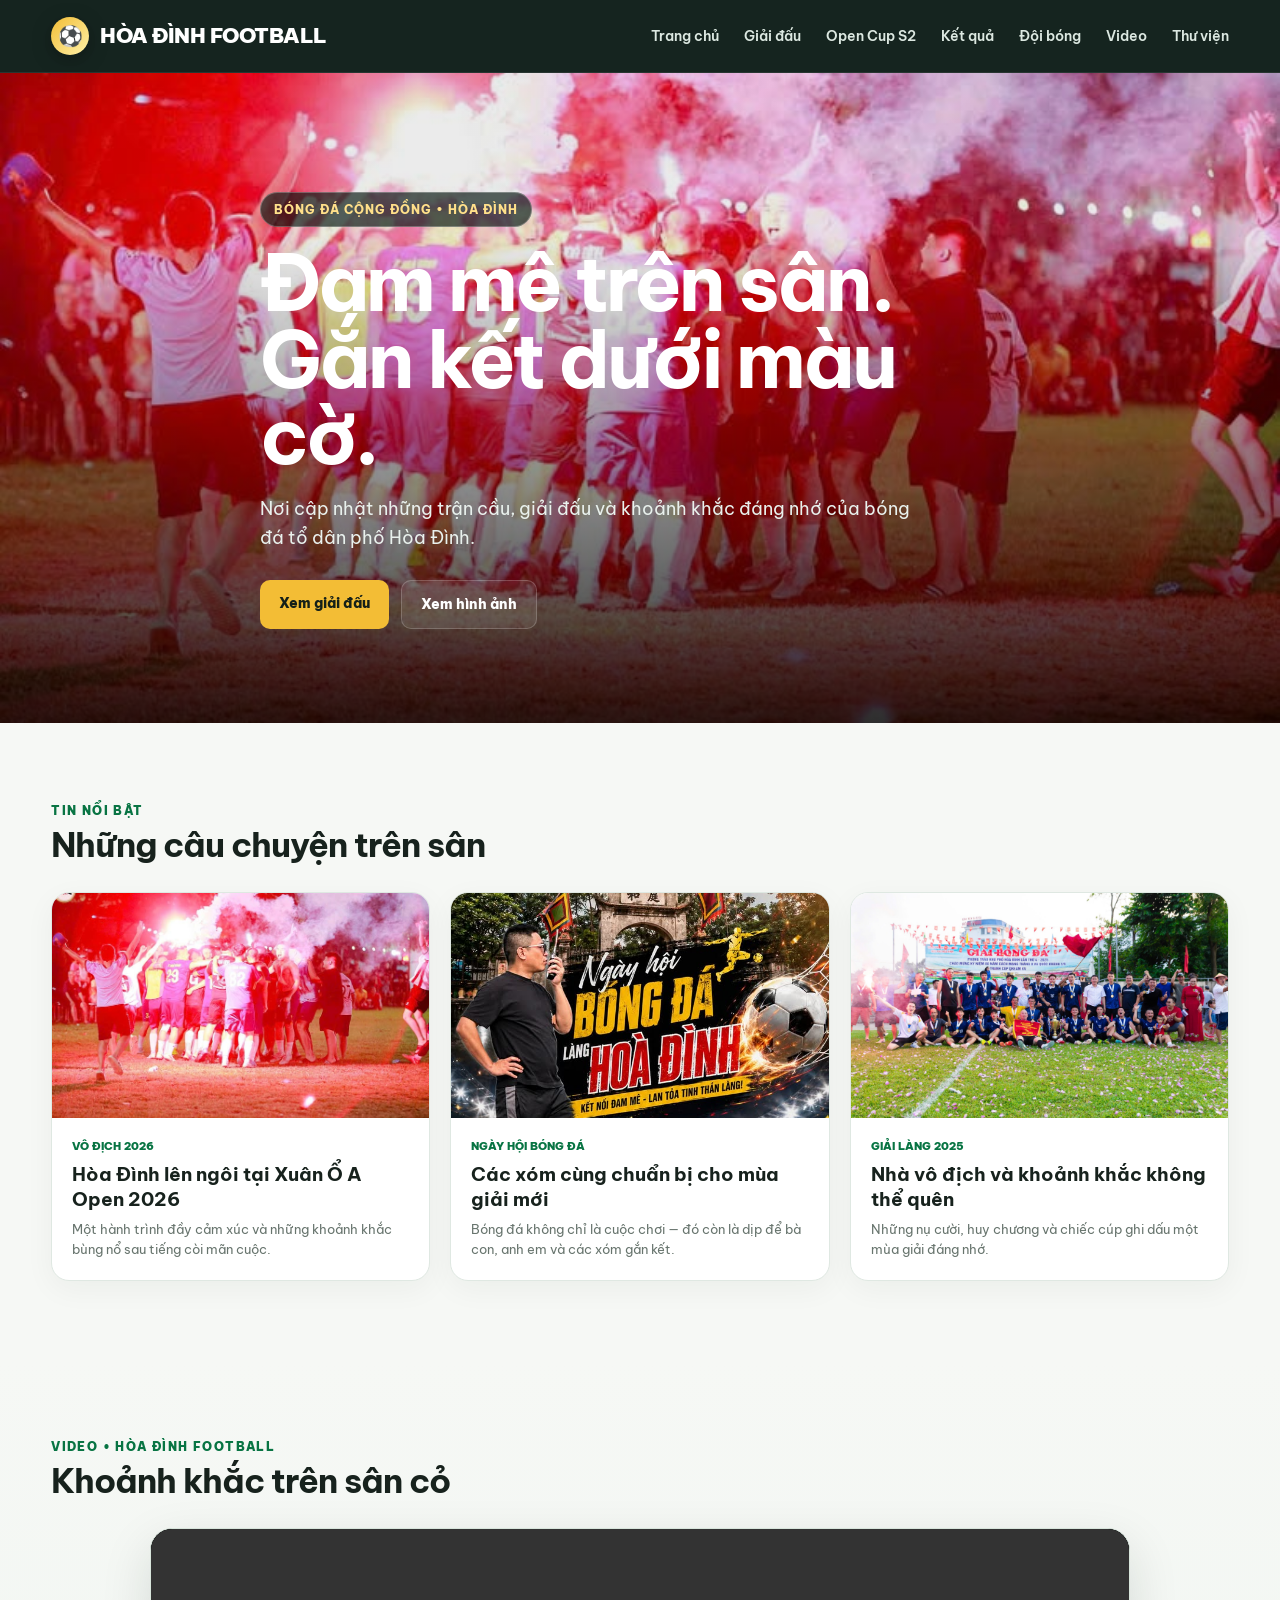
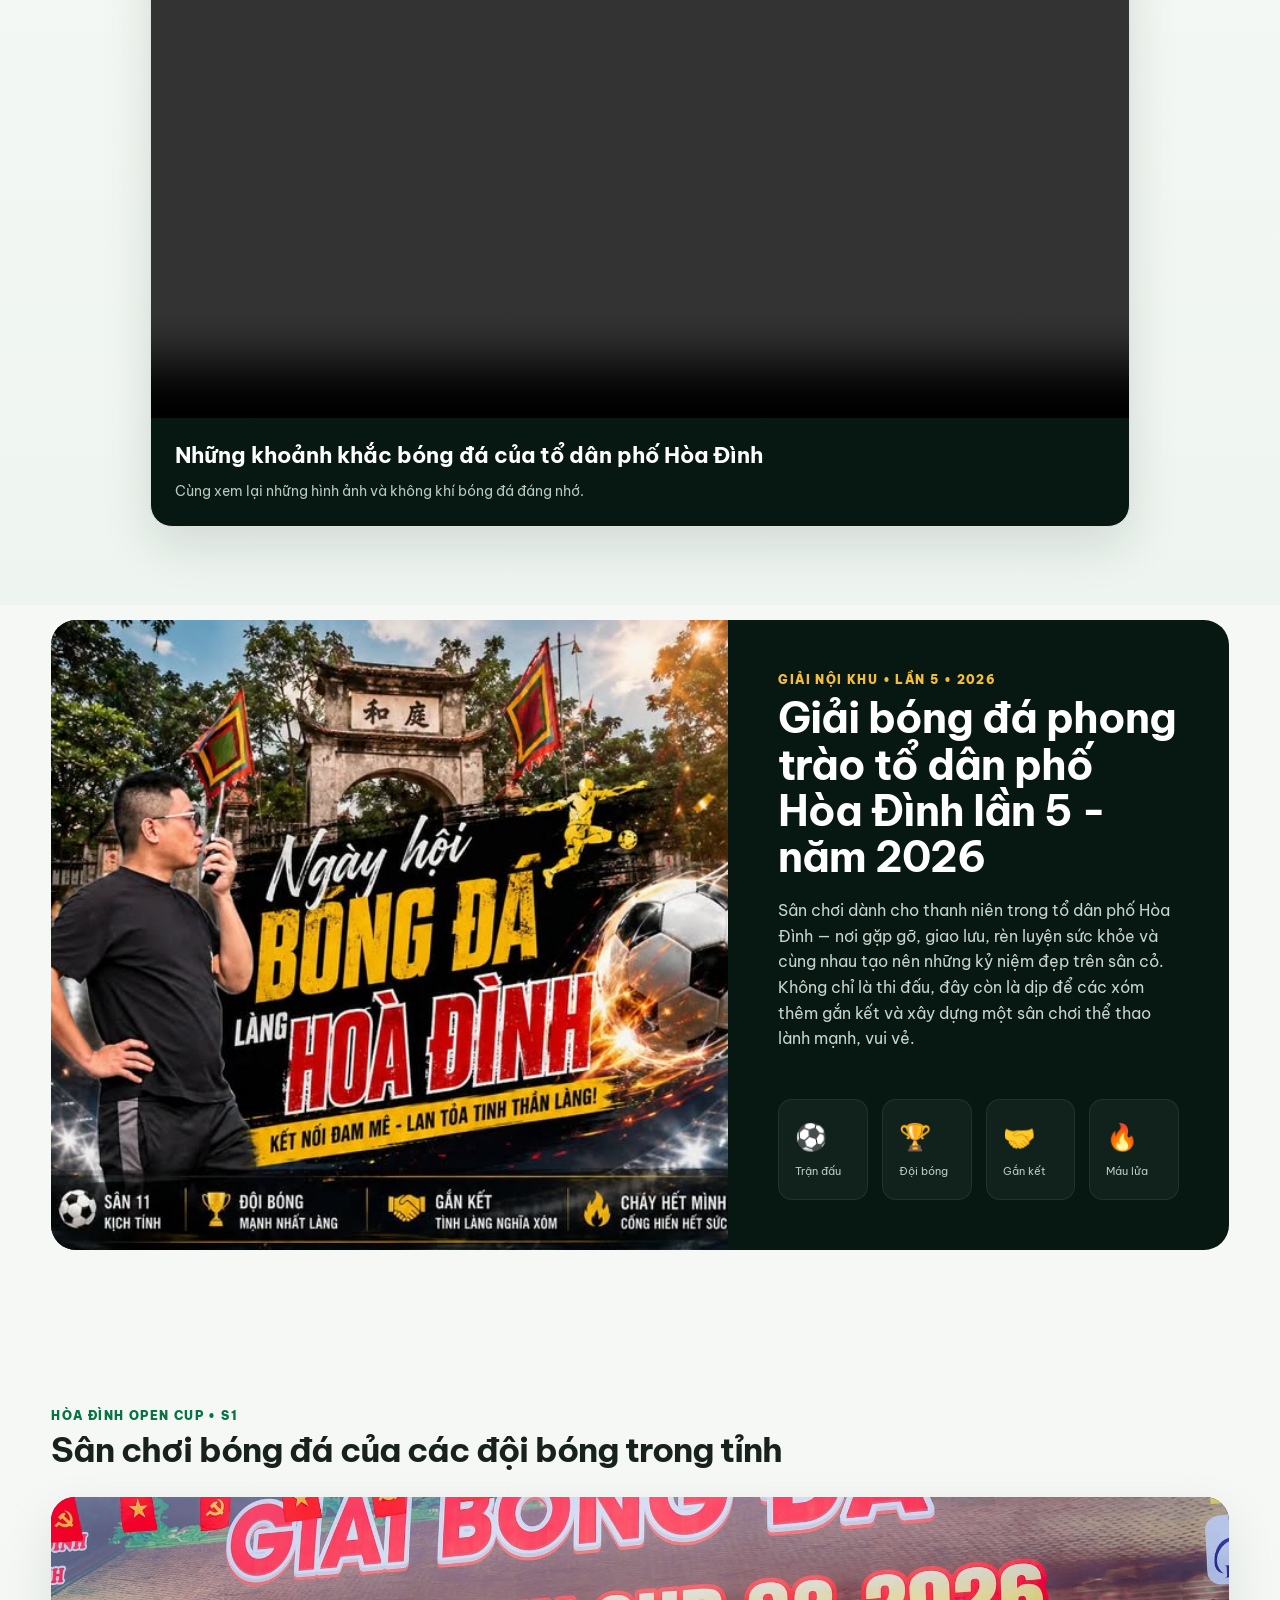
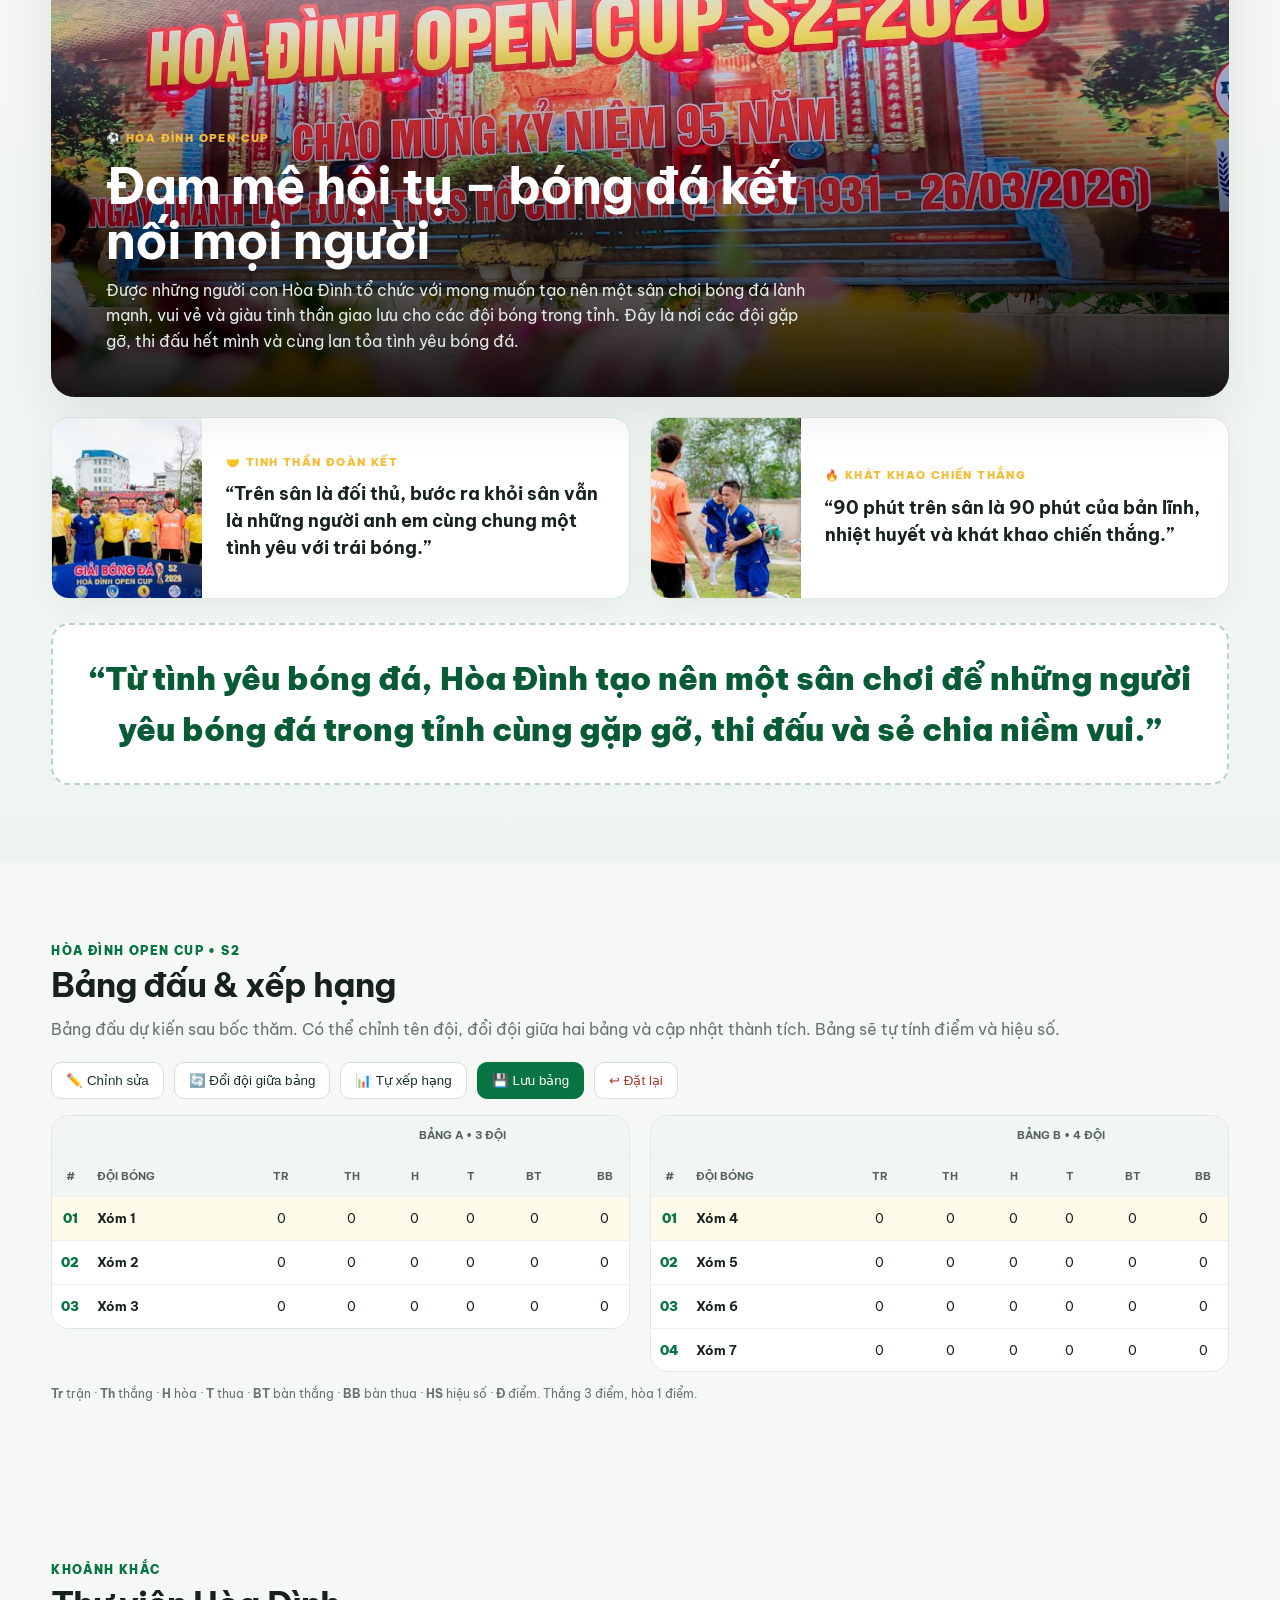
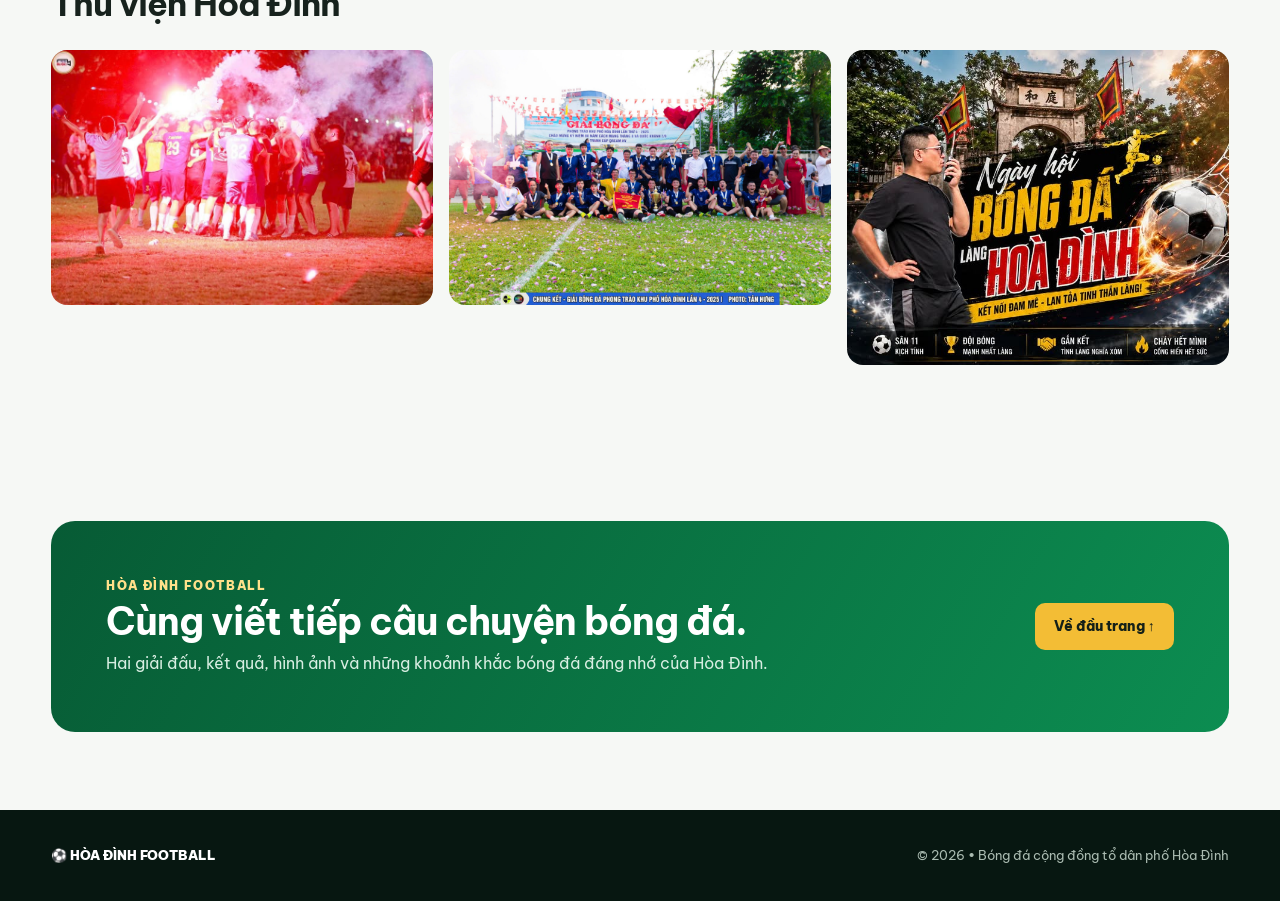
<file: index.html>
<!DOCTYPE html>
<html lang="vi">
<head>
<meta charset="UTF-8">
<meta name="viewport" content="width=device-width, initial-scale=1.0">
<title>Hòa Đình Football</title>
<meta name="description" content="Cộng đồng bóng đá Hòa Đình - giải đấu, kết quả, đội bóng và những khoảnh khắc đáng nhớ.">
<style>
@import url('https://fonts.googleapis.com/css2?family=Be+Vietnam+Pro:wght@400;500;600;700;800;900&display=swap');
*{box-sizing:border-box;margin:0;padding:0}
:root{--green:#087443;--green2:#0ca35f;--dark:#071711;--cream:#f6f8f5;--gold:#f3bd35;--text:#17221d}
body{font-family:"Be Vietnam Pro",Arial,sans-serif;background:var(--cream);color:var(--text);line-height:1.6}
a{text-decoration:none;color:inherit}
.container{width:min(1180px,92%);margin:auto}
header{position:sticky;top:0;z-index:20;background:rgba(7,23,17,.94);backdrop-filter:blur(12px);color:white;border-bottom:1px solid rgba(255,255,255,.08)}
.nav{height:72px;display:flex;align-items:center;justify-content:space-between;gap:30px}
.logo{display:flex;align-items:center;gap:11px;font-weight:900;font-size:21px;letter-spacing:-.5px}
.ball{width:38px;height:38px;border-radius:50%;display:grid;place-items:center;background:linear-gradient(135deg,var(--gold),#fff1a8);color:#102018;font-size:20px;box-shadow:0 5px 20px #0005}
nav{display:flex;gap:25px;font-size:14px;font-weight:600;color:#dce8e1}
nav a:hover{color:var(--gold)}
.hero{min-height:650px;color:#fff;position:relative;display:flex;align-items:end;overflow:hidden;background:#071711}
.hero:before{content:"";position:absolute;inset:0;background:linear-gradient(180deg,rgba(0,0,0,.08) 25%,rgba(0,0,0,.82) 100%),url("hoa-dinh-1.jpg") center/cover}
.hero-content{position:relative;padding:90px 0 65px;max-width:760px}
.badge{display:inline-flex;padding:7px 13px;border:1px solid #ffffff42;border-radius:99px;background:#071711aa;font-size:12px;font-weight:800;color:#ffe08a;text-transform:uppercase;letter-spacing:1px;margin-bottom:18px}
h1{font-size:clamp(42px,7vw,78px);line-height:.98;letter-spacing:-3px;margin-bottom:20px}
.hero p{font-size:18px;color:#e9f1ed;max-width:650px}
.hero-actions{display:flex;gap:12px;margin-top:28px;flex-wrap:wrap}
.btn{padding:12px 19px;border-radius:10px;font-weight:800;font-size:14px}
.btn-primary{background:var(--gold);color:#152018}.btn-secondary{background:#ffffff16;border:1px solid #ffffff30}
.section{padding:78px 0}.section-head{display:flex;align-items:end;justify-content:space-between;gap:20px;margin-bottom:28px}
.kicker{color:var(--green);font-weight:900;text-transform:uppercase;font-size:12px;letter-spacing:1.4px}
h2{font-size:34px;line-height:1.1;letter-spacing:-1px;margin-top:6px}
.grid{display:grid;grid-template-columns:repeat(3,1fr);gap:20px}
.card{background:white;border-radius:18px;overflow:hidden;box-shadow:0 8px 30px #1020180c;border:1px solid #dfe8e2}
.card img{width:100%;height:225px;object-fit:cover;display:block}
.card-body{padding:20px}.tag{font-size:11px;color:var(--green);font-weight:900;text-transform:uppercase}.card h3{font-size:19px;line-height:1.3;margin:7px 0}
.card p{font-size:13px;color:#68756e}
.feature{background:var(--dark);color:#fff;border-radius:25px;overflow:hidden;display:grid;grid-template-columns:1.15fr .85fr}
.feature img{width:100%;height:100%;min-height:430px;object-fit:cover}
.feature-copy{padding:50px;display:flex;flex-direction:column;justify-content:center}
.feature-copy h2{font-size:42px}.feature-copy p{color:#c8d4cd;margin:18px 0 25px}
.stats{display:grid;grid-template-columns:repeat(4,1fr);gap:14px;margin-top:22px}
.stat{background:#ffffff0b;border:1px solid #ffffff14;border-radius:14px;padding:16px}.stat strong{font-size:26px;display:block;color:var(--gold)}.stat span{font-size:11px;color:#bdc9c2}
.table-wrap{background:#fff;border:1px solid #dfe8e2;border-radius:18px;overflow:auto}
table{width:100%;border-collapse:collapse;min-width:650px}th,td{text-align:left;padding:15px 18px;border-bottom:1px solid #edf1ee;font-size:13px}th{background:#f2f6f3;color:#53625a;font-size:11px;text-transform:uppercase}tr:last-child td{border-bottom:0}.rank{font-weight:900;color:var(--green)}
.gallery{columns:3 280px;column-gap:16px}.gallery img{width:100%;margin:0 0 16px;border-radius:16px;display:block;break-inside:avoid}
.cta{background:linear-gradient(120deg,#075b35,#0c8d51);border-radius:24px;padding:55px;color:white;display:flex;align-items:center;justify-content:space-between;gap:30px}.cta h2{font-size:38px}.cta p{color:#d8eee2;margin-top:8px}
footer{background:#071711;color:#aabbb1;padding:35px 0;font-size:13px}.footer-in{display:flex;justify-content:space-between;gap:20px;flex-wrap:wrap}.footer-logo{color:white;font-weight:900}

.s1{background:linear-gradient(180deg,#f6f8f5 0,#eef5f0 100%)}
.s1-hero{position:relative;border-radius:24px;overflow:hidden;background:#071711;min-height:500px;box-shadow:0 18px 50px #10201818}
.s1-hero img{width:100%;height:500px;object-fit:cover;display:block}
.s1-overlay{position:absolute;inset:auto 0 0;padding:90px 55px 42px;color:#fff;background:linear-gradient(180deg,transparent,rgba(0,0,0,.9))}
.s1-overlay span,.quote-card span{font-size:11px;font-weight:900;letter-spacing:1.4px;color:#f3bd35}
.s1-overlay h2{font-size:clamp(30px,5vw,50px);margin-top:8px;max-width:760px}
.s1-overlay p{max-width:700px;color:#e2ebe6;margin-top:10px}
.s1-quotes{display:grid;grid-template-columns:1fr 1fr;gap:20px;margin-top:20px}
.quote-card{background:#fff;border:1px solid #dfe8e2;border-radius:18px;overflow:hidden;display:grid;grid-template-columns:150px 1fr;box-shadow:0 8px 30px #1020180c}
.quote-card img{width:150px;height:100%;min-height:180px;object-fit:cover}
.quote-card div{padding:24px;display:flex;flex-direction:column;justify-content:center}
.quote-card h3{font-size:18px;line-height:1.5;margin-top:9px}
.s1-mantra{margin-top:24px;text-align:center;font-size:clamp(21px,3vw,32px);font-weight:900;color:#075b35;padding:28px;border:2px dashed #b8d2c3;border-radius:18px;background:#fff}
@media(max-width:800px){.s1-hero img{height:420px}.s1-overlay{padding:70px 25px 28px}.s1-quotes{grid-template-columns:1fr}.quote-card{grid-template-columns:120px 1fr}.quote-card img{width:120px;min-height:160px}}
@media(max-width:800px){nav{display:none}.hero{min-height:570px}.grid{grid-template-columns:1fr}.feature{grid-template-columns:1fr}.feature img{min-height:280px}.feature-copy{padding:32px}.stats{grid-template-columns:repeat(2,1fr)}.cta{padding:35px;display:block}.cta .btn{display:inline-block;margin-top:20px}h1{letter-spacing:-2px}}

.standings-tools{display:flex;gap:10px;flex-wrap:wrap;margin:0 0 16px}.tool-btn{border:1px solid #d5e1da;background:#fff;color:#173027;border-radius:10px;padding:10px 14px;font:700 13px inherit;cursor:pointer}.tool-btn:hover{border-color:#087443;transform:translateY(-1px)}.tool-btn.primary{background:#087443;color:#fff;border-color:#087443}.tool-btn.danger{color:#a53b2d}.swap-panel{display:flex;align-items:end;gap:12px;background:#eef6f1;border:1px solid #cfe2d6;padding:14px;border-radius:14px;margin-bottom:18px;flex-wrap:wrap}.swap-panel div{display:flex;flex-direction:column;gap:5px}.swap-panel label{font-size:11px;font-weight:800;text-transform:uppercase;color:#5b6d63}.swap-panel select{min-width:180px;padding:9px;border:1px solid #c9d8d0;border-radius:8px;background:#fff}.standings-table{min-width:820px}.standings-table th,.standings-table td{padding:11px 9px;text-align:center;white-space:nowrap}.standings-table th:nth-child(2),.standings-table td:nth-child(2){text-align:left}.standings-table tbody tr:first-child{background:#fffbea}.standings-table .rank{width:35px}.team-input,.stat-input{border:1px solid #c8d8cf;border-radius:6px;padding:5px 6px;font:600 12px inherit;background:#fff}.team-input{width:125px}.stat-input{width:45px;text-align:center}.form-badge{font-size:10px;font-weight:900;padding:3px 5px;border-radius:5px;background:#e8f1eb;color:#087443}.standings-note{margin-top:12px;color:#68756e;font-size:12px}.standings-grid{align-items:start}
@media(max-width:900px){.standings-grid{grid-template-columns:1fr!important}.standings-table{min-width:780px}.swap-panel{align-items:stretch}.swap-panel select{min-width:150px}}

.video-section{background:linear-gradient(180deg,#f6f8f5 0%,#eef5f0 100%)}
.video-wrap{max-width:980px;margin:0 auto;background:#071711;border-radius:22px;overflow:hidden;box-shadow:0 18px 50px #10201820;border:1px solid #d8e5dc}
.video-wrap video{display:block;width:100%;height:auto;max-height:560px;background:#000}
.video-caption{padding:20px 24px 24px;color:#dfece5}
.video-caption h3{font-size:22px;color:#fff;margin-bottom:7px}
.video-caption p{color:#b8c9c0;font-size:14px}
@media(max-width:700px){.video-wrap{border-radius:15px}.video-caption{padding:16px}.video-caption h3{font-size:19px}}

</style>
</head>
<body>
<header>
  <div class="container nav">
    <a class="logo" href="#"><span class="ball">⚽</span> HÒA ĐÌNH FOOTBALL</a>
    <nav>
      <a href="#home">Trang chủ</a><a href="#giai-dau">Giải đấu</a><a href="#open-s2">Open Cup S2</a><a href="#ket-qua">Kết quả</a><a href="#doi-bong">Đội bóng</a><a href="#video">Video</a><a href="#thu-vien">Thư viện</a>
    </nav>
  </div>
</header>

<main id="home">
<section class="hero">
  <div class="container hero-content">
    <span class="badge">Bóng đá cộng đồng • Hòa Đình</span>
    <h1>Đam mê trên sân.<br>Gắn kết dưới màu cờ.</h1>
    <p>Nơi cập nhật những trận cầu, giải đấu và khoảnh khắc đáng nhớ của bóng đá tổ dân phố Hòa Đình.</p>
    <div class="hero-actions"><a class="btn btn-primary" href="#giai-dau">Xem giải đấu</a><a class="btn btn-secondary" href="#thu-vien">Xem hình ảnh</a></div>
  </div>
</section>

<section class="section">
<div class="container">
  <div class="section-head"><div><div class="kicker">Tin nổi bật</div><h2>Những câu chuyện trên sân</h2></div></div>
  <div class="grid">
    <article class="card"><img src="hoa-dinh-1.jpg"><div class="card-body"><div class="tag">Vô địch 2026</div><h3>Hòa Đình lên ngôi tại Xuân Ổ A Open 2026</h3><p>Một hành trình đầy cảm xúc và những khoảnh khắc bùng nổ sau tiếng còi mãn cuộc.</p></div></article>
    <article class="card"><img src="hoa-dinh-2.jpg"><div class="card-body"><div class="tag">Ngày hội bóng đá</div><h3>Các xóm cùng chuẩn bị cho mùa giải mới</h3><p>Bóng đá không chỉ là cuộc chơi — đó còn là dịp để bà con, anh em và các xóm gắn kết.</p></div></article>
    <article class="card"><img src="hoa-dinh-3.jpg"><div class="card-body"><div class="tag">Giải làng 2025</div><h3>Nhà vô địch và khoảnh khắc không thể quên</h3><p>Những nụ cười, huy chương và chiếc cúp ghi dấu một mùa giải đáng nhớ.</p></div></article>
  </div>
</div>
</section>

<section class="section video-section" id="video">
<div class="container">
  <div class="section-head">
    <div><div class="kicker">VIDEO • HÒA ĐÌNH FOOTBALL</div><h2>Khoảnh khắc trên sân cỏ</h2></div>
  </div>
  <div class="video-wrap">
    <video controls playsinline preload="metadata">
      <source src="hoa-dinh-video.mp4" type="video/mp4">
      Trình duyệt của bạn không hỗ trợ phát video.
    </video>
    <div class="video-caption">
      <h3>Những khoảnh khắc bóng đá của tổ dân phố Hòa Đình</h3>
      <p>Cùng xem lại những hình ảnh và không khí bóng đá đáng nhớ.</p>
    </div>
  </div>
</div>
</section>

<section class="section" id="giai-dau" style="padding-top:15px">
<div class="container">
  <div class="feature">
    <img src="hoa-dinh-2.jpg">
    <div class="feature-copy">
      <div class="kicker" style="color:#f3bd35">GIẢI NỘI KHU • LẦN 5 • 2026</div>
      <h2>Giải bóng đá phong trào tổ dân phố Hòa Đình lần 5 - năm 2026</h2>
      <p>Sân chơi dành cho thanh niên trong tổ dân phố Hòa Đình — nơi gặp gỡ, giao lưu, rèn luyện sức khỏe và cùng nhau tạo nên những kỷ niệm đẹp trên sân cỏ. Không chỉ là thi đấu, đây còn là dịp để các xóm thêm gắn kết và xây dựng một sân chơi thể thao lành mạnh, vui vẻ.</p>
      <div class="stats">
        <div class="stat"><strong>⚽</strong><span>Trận đấu</span></div>
        <div class="stat"><strong>🏆</strong><span>Đội bóng</span></div>
        <div class="stat"><strong>🤝</strong><span>Gắn kết</span></div>
        <div class="stat"><strong>🔥</strong><span>Máu lửa</span></div>
      </div>
    </div>
  </div>
</div>
</section>

<section class="section s1" id="open-s2">
<div class="container">
  <div class="section-head"><div><div class="kicker">HÒA ĐÌNH OPEN CUP • S1</div><h2>Sân chơi bóng đá của các đội bóng trong tỉnh</h2></div></div>
  <div class="s1-hero">
    <img src="open-s2-banner.jpg" alt="Hòa Đình Open Cup S2">
    <div class="s1-overlay"><span>⚽ HÒA ĐÌNH OPEN CUP</span><h2>Đam mê hội tụ – bóng đá kết nối mọi người</h2><p>Được những người con Hòa Đình tổ chức với mong muốn tạo nên một sân chơi bóng đá lành mạnh, vui vẻ và giàu tinh thần giao lưu cho các đội bóng trong tỉnh. Đây là nơi các đội gặp gỡ, thi đấu hết mình và cùng lan tỏa tình yêu bóng đá.</p></div>
  </div>
  <div class="s1-quotes">
    <article class="quote-card"><img src="open-s2-team.jpg" alt="Các đội bóng Hòa Đình Open Cup S2"><div><span>🤝 TINH THẦN ĐOÀN KẾT</span><h3>“Trên sân là đối thủ, bước ra khỏi sân vẫn là những người anh em cùng chung một tình yêu với trái bóng.”</h3></div></article>
    <article class="quote-card"><img src="open-s2-match.jpg" alt="Khoảnh khắc thi đấu Hòa Đình Open Cup S2"><div><span>🔥 KHÁT KHAO CHIẾN THẮNG</span><h3>“90 phút trên sân là 90 phút của bản lĩnh, nhiệt huyết và khát khao chiến thắng.”</h3></div></article>
  </div>
  <div class="s1-mantra">“Từ tình yêu bóng đá, Hòa Đình tạo nên một sân chơi để những người yêu bóng đá trong tỉnh cùng gặp gỡ, thi đấu và sẻ chia niềm vui.”</div>
</div>
</section>

<section class="section" id="ket-qua">
<div class="container">
  <div class="section-head"><div><div class="kicker">HÒA ĐÌNH OPEN CUP • S2</div><h2>Bảng đấu & xếp hạng</h2></div></div>
  <p style="color:#68756e;margin:-15px 0 20px">Bảng đấu dự kiến sau bốc thăm. Có thể chỉnh tên đội, đổi đội giữa hai bảng và cập nhật thành tích. Bảng sẽ tự tính điểm và hiệu số.</p>

  <div class="standings-tools">
    <button class="tool-btn" id="editBtn">✏️ Chỉnh sửa</button>
    <button class="tool-btn" id="swapBtn">🔄 Đổi đội giữa bảng</button>
    <button class="tool-btn" id="sortBtn">📊 Tự xếp hạng</button>
    <button class="tool-btn primary" id="saveBtn">💾 Lưu bảng</button>
    <button class="tool-btn danger" id="resetBtn">↩ Đặt lại</button>
  </div>
  <div id="swapPanel" class="swap-panel" style="display:none">
    <div><label>Bảng A</label><select id="swapA"></select></div>
    <span>↔</span>
    <div><label>Bảng B</label><select id="swapB"></select></div>
    <button class="tool-btn primary" id="doSwap">Đổi bảng</button>
  </div>

  <div class="grid standings-grid" style="grid-template-columns:1fr 1fr">
    <div class="table-wrap"><table class="standings-table"><thead><tr><th colspan="11">BẢNG A • 3 ĐỘI</th></tr><tr><th>#</th><th>Đội bóng</th><th>Tr</th><th>Th</th><th>H</th><th>T</th><th>BT</th><th>BB</th><th>HS</th><th>Đ</th><th>Form</th></tr></thead><tbody id="tableA"></tbody></table></div>
    <div class="table-wrap"><table class="standings-table"><thead><tr><th colspan="11">BẢNG B • 4 ĐỘI</th></tr><tr><th>#</th><th>Đội bóng</th><th>Tr</th><th>Th</th><th>H</th><th>T</th><th>BT</th><th>BB</th><th>HS</th><th>Đ</th><th>Form</th></tr></thead><tbody id="tableB"></tbody></table></div>
  </div>
  <div class="standings-note"><b>Tr</b> trận · <b>Th</b> thắng · <b>H</b> hòa · <b>T</b> thua · <b>BT</b> bàn thắng · <b>BB</b> bàn thua · <b>HS</b> hiệu số · <b>Đ</b> điểm. Thắng 3 điểm, hòa 1 điểm.</div>
</div>
</section>

<section class="section" id="thu-vien">
<div class="container">
  <div class="section-head"><div><div class="kicker">Khoảnh khắc</div><h2>Thư viện Hòa Đình</h2></div></div>
  <div class="gallery"><img src="hoa-dinh-1.jpg"><img src="hoa-dinh-3.jpg"><img src="hoa-dinh-2.jpg"></div>
</div>
</section>

<section class="section">
<div class="container">
  <div class="cta">
    <div><div class="kicker" style="color:#ffe08a">Hòa Đình Football</div><h2>Cùng viết tiếp câu chuyện bóng đá.</h2><p>Hai giải đấu, kết quả, hình ảnh và những khoảnh khắc bóng đá đáng nhớ của Hòa Đình.</p></div>
    <a class="btn btn-primary" href="#home">Về đầu trang ↑</a>
  </div>
</div>
</section>
</main>

<footer><div class="container footer-in"><div class="footer-logo">⚽ HÒA ĐÌNH FOOTBALL</div><div>© 2026 • Bóng đá cộng đồng tổ dân phố Hòa Đình</div></div></footer>

<script>
const defaultGroups={
 A:[{name:'Xóm 1',w:0,d:0,l:0,gf:0,ga:0,form:[]},{name:'Xóm 2',w:0,d:0,l:0,gf:0,ga:0,form:[]},{name:'Xóm 3',w:0,d:0,l:0,gf:0,ga:0,form:[]}],
 B:[{name:'Xóm 4',w:0,d:0,l:0,gf:0,ga:0,form:[]},{name:'Xóm 5',w:0,d:0,l:0,gf:0,ga:0,form:[]},{name:'Xóm 6',w:0,d:0,l:0,gf:0,ga:0,form:[]},{name:'Xóm 7',w:0,d:0,l:0,gf:0,ga:0,form:[]}]};
const KEY='hoaDinhOpenCupS2GroupsV3';
let groups=JSON.parse(localStorage.getItem(KEY)||'null')||structuredClone(defaultGroups); let editing=false;
const pts=x=>x.w*3+x.d, tr=x=>x.w+x.d+x.l, hs=x=>x.gf-x.ga;
function sorted(arr){return [...arr].sort((a,b)=>pts(b)-pts(a)||hs(b)-hs(a)||b.gf-a.gf||a.name.localeCompare(b.name,'vi'));}
function formHtml(f){return f.length?f.slice(-5).map(x=>`<span class="form-badge">${x}</span>`).join(' '):'—'}
function rowHtml(x,i){return `<tr>
<td class="rank">${String(i+1).padStart(2,'0')}</td>
<td>${editing?`<input class="team-input" data-field="name" value="${x.name.replace(/"/g,'&quot;')}">`:`<b>${x.name}</b>`}</td>
<td>${editing?`<input class="stat-input" data-field="tr" value="${tr(x)}" disabled title="Tự tính">`:tr(x)}</td>
<td>${editing?`<input class="stat-input" data-field="w" type="number" min="0" value="${x.w}">`:x.w}</td>
<td>${editing?`<input class="stat-input" data-field="d" type="number" min="0" value="${x.d}">`:x.d}</td>
<td>${editing?`<input class="stat-input" data-field="l" type="number" min="0" value="${x.l}">`:x.l}</td>
<td>${editing?`<input class="stat-input" data-field="gf" type="number" min="0" value="${x.gf}">`:x.gf}</td>
<td>${editing?`<input class="stat-input" data-field="ga" type="number" min="0" value="${x.ga}">`:x.ga}</td>
<td>${hs(x)>0?'+':''}${hs(x)}</td><td><b>${pts(x)}</b></td><td>${formHtml(x.form)}</td></tr>`}
function render(){['A','B'].forEach(g=>document.getElementById('table'+g).innerHTML=sorted(groups[g]).map((x,i)=>rowHtml(x,i)).join('')); fillSelects();}
function syncInputs(){document.querySelectorAll('#tableA tr,#tableB tr').forEach((trEl)=>{const group=trEl.closest('tbody').id==='tableA'?'A':'B';const displayed=sorted(groups[group]);const idx=[...trEl.parentNode.children].indexOf(trEl);const x=displayed[idx];trEl.querySelectorAll('[data-field]').forEach(inp=>{let v=inp.value;if(inp.dataset.field==='name')x.name=v;else if(inp.dataset.field!=='tr')x[inp.dataset.field]=Math.max(0,parseInt(v||0));});});}
function fillSelects(){const a=document.getElementById('swapA'),b=document.getElementById('swapB');a.innerHTML=groups.A.map((x,i)=>`<option value="${i}">${x.name}</option>`).join('');b.innerHTML=groups.B.map((x,i)=>`<option value="${i}">${x.name}</option>`).join('');}
document.getElementById('editBtn').onclick=()=>{if(editing)syncInputs();editing=!editing;document.getElementById('editBtn').textContent=editing?'✅ Hoàn tất chỉnh sửa':'✏️ Chỉnh sửa';render();};
document.getElementById('sortBtn').onclick=()=>{if(editing){syncInputs();}groups.A=sorted(groups.A);groups.B=sorted(groups.B);render();};
document.getElementById('saveBtn').onclick=()=>{if(editing){syncInputs();editing=false;document.getElementById('editBtn').textContent='✏️ Chỉnh sửa';}localStorage.setItem(KEY,JSON.stringify(groups));render();alert('Đã lưu bảng đấu trên thiết bị này.');};
document.getElementById('resetBtn').onclick=()=>{if(confirm('Đặt lại bảng đấu về danh sách mặc định?')){groups=structuredClone(defaultGroups);editing=false;localStorage.removeItem(KEY);document.getElementById('editBtn').textContent='✏️ Chỉnh sửa';render();}};
document.getElementById('swapBtn').onclick=()=>{const p=document.getElementById('swapPanel');p.style.display=p.style.display==='none'?'flex':'none';fillSelects();};
document.getElementById('doSwap').onclick=()=>{if(editing)syncInputs();const ai=+document.getElementById('swapA').value,bi=+document.getElementById('swapB').value;[groups.A[ai],groups.B[bi]]=[groups.B[bi],groups.A[ai]];localStorage.setItem(KEY,JSON.stringify(groups));render();alert('Đã đổi 2 đội giữa Bảng A và Bảng B.');};
render();
</script>
</body>
</html>
</file>
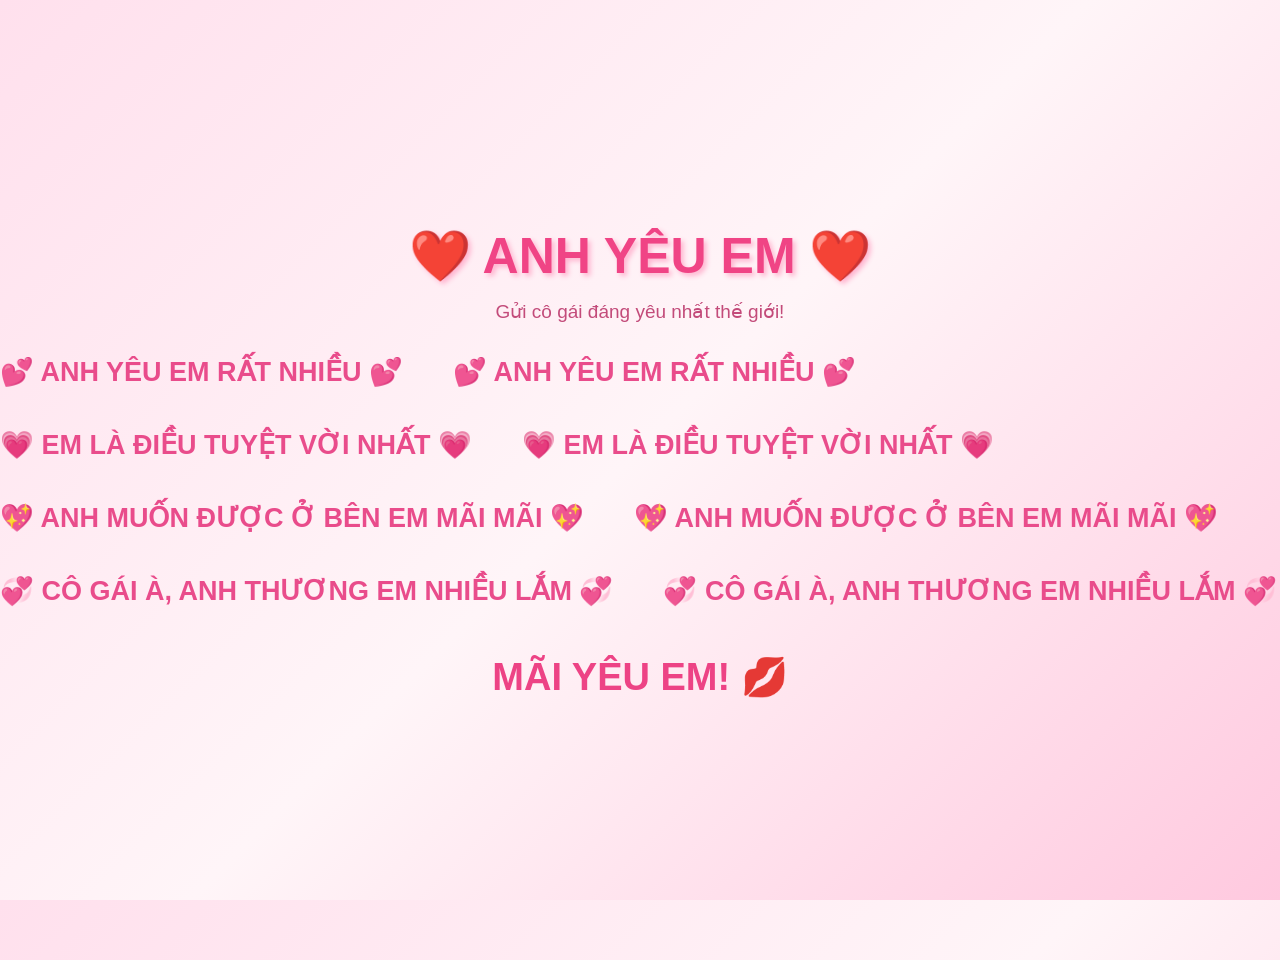
<file: index1.html>
<!DOCTYPE html>
<html lang="vi">
<head>
    <meta charset="UTF-8">
    <meta name="viewport" content="width=device-width, initial-scale=1.0">
    <title>Anh yêu em ❤️</title>
    <link rel="stylesheet" href="style1.css">
</head>
<body>

    <!-- Trái tim bay -->
    <div class="hearts">
        <span>❤️</span>
        <span>💕</span>
        <span>💗</span>
        <span>💖</span>
        <span>💞</span>
        <span>💘</span>
        <span>❤️</span>
        <span>💗</span>
    </div>

    <!-- Tiêu đề -->
    <h1>❤️ ANH YÊU EM ❤️</h1>
    <p class="subtitle">Gửi cô gái đáng yêu nhất thế giới!</p>

    <!-- Những dòng chữ chạy -->
    <div class="marquee">
        <div class="track">
            <span>💕 ANH YÊU EM RẤT NHIỀU 💕</span>
            <span>💕 ANH YÊU EM RẤT NHIỀU 💕</span>
        </div>
    </div>

    <div class="marquee reverse">
        <div class="track">
            <span>💗 EM LÀ ĐIỀU TUYỆT VỜI NHẤT 💗</span>
            <span>💗 EM LÀ ĐIỀU TUYỆT VỜI NHẤT 💗</span>
        </div>
    </div>

    <div class="marquee">
        <div class="track">
            <span>💖 ANH MUỐN ĐƯỢC Ở BÊN EM MÃI MÃI 💖</span>
            <span>💖 ANH MUỐN ĐƯỢC Ở BÊN EM MÃI MÃI 💖</span>
        </div>
    </div>

    <div class="marquee reverse">
        <div class="track">
            <span>💞 CÔ GÁI À, ANH THƯƠNG EM NHIỀU LẮM 💞</span>
            <span>💞 CÔ GÁI À, ANH THƯƠNG EM NHIỀU LẮM 💞</span>
        </div>
    </div>

    <h2 class="final-text">MÃI YÊU EM! 💋</h2>

</body>
</html>
</file>
<file: style1.css>
* {
    margin: 0;
    padding: 0;
    box-sizing: border-box;
}

body {
    min-height: 100vh;
    background: linear-gradient(135deg, #ffe0ed, #fff5f8, #ffc9df);
    font-family: Arial, sans-serif;
    overflow: hidden;
    display: flex;
    flex-direction: column;
    justify-content: center;
    align-items: center;
    gap: 25px;
}

/* TIÊU ĐỀ */

h1 {
    color: #f04485;
    font-size: 50px;
    text-shadow: 3px 3px 5px #ffb5d0;
    text-align: center;
    animation: heartbeat 1.5s infinite;
}

.subtitle {
    color: #c34b7a;
    font-size: 19px;
    margin-top: -10px;
}

/* CHỮ CHẠY */

.marquee {
    width: 100%;
    overflow: hidden;
    white-space: nowrap;
    padding: 8px 0;
}

.track {
    display: flex;
    width: max-content;
    animation: scroll 18s linear infinite;
}

.track span {
    flex-shrink: 0;
    padding-right: 50px;
    font-size: 27px;
    font-weight: bold;
    color: #e94c8b;
}

.reverse .track {
    animation: scroll-reverse 20s linear infinite;
}

/* TRÁI TIM BAY */

.hearts span {
    position: absolute;
    bottom: -60px;
    font-size: 30px;
    animation: fly 9s linear infinite;
    opacity: 0;
}

.hearts span:nth-child(1) {
    left: 5%;
    animation-delay: 0s;
}

.hearts span:nth-child(2) {
    left: 18%;
    animation-delay: 3s;
}

.hearts span:nth-child(3) {
    left: 32%;
    animation-delay: 5s;
}

.hearts span:nth-child(4) {
    left: 45%;
    animation-delay: 1s;
}

.hearts span:nth-child(5) {
    left: 60%;
    animation-delay: 4s;
}

.hearts span:nth-child(6) {
    left: 73%;
    animation-delay: 2s;
}

.hearts span:nth-child(7) {
    left: 85%;
    animation-delay: 6s;
}

.hearts span:nth-child(8) {
    left: 95%;
    animation-delay: 7s;
}

/* DÒNG CUỐI */

.final-text {
    color: #ed4385;
    font-size: 38px;
    margin-top: 15px;
    animation: heartbeat 1s infinite;
}

/* HIỆU ỨNG CHỮ CHẠY */

@keyframes scroll {
    from {
        transform: translateX(0);
    }

    to {
        transform: translateX(-50%);
    }
}

@keyframes scroll-reverse {
    from {
        transform: translateX(-50%);
    }

    to {
        transform: translateX(0);
    }
}

/* TRÁI TIM BAY LÊN */

@keyframes fly {
    0% {
        bottom: -60px;
        opacity: 0;
        transform: translateX(0) rotate(0deg);
    }

    15% {
        opacity: 0.8;
    }

    80% {
        opacity: 0.8;
    }

    100% {
        bottom: 110%;
        opacity: 0;
        transform: translateX(50px) rotate(30deg);
    }
}

/* NHỊP ĐẬP TRÁI TIM */

@keyframes heartbeat {
    0%, 100% {
        transform: scale(1);
    }

    50% {
        transform: scale(1.08);
    }
}

/* ĐIỆN THOẠI */

@media (max-width: 600px) {
    h1 {
        font-size: 34px;
    }

    .subtitle {
        font-size: 15px;
    }

    .track span {
        font-size: 19px;
    }

    .final-text {
        font-size: 28px;
    }
}
</file>
